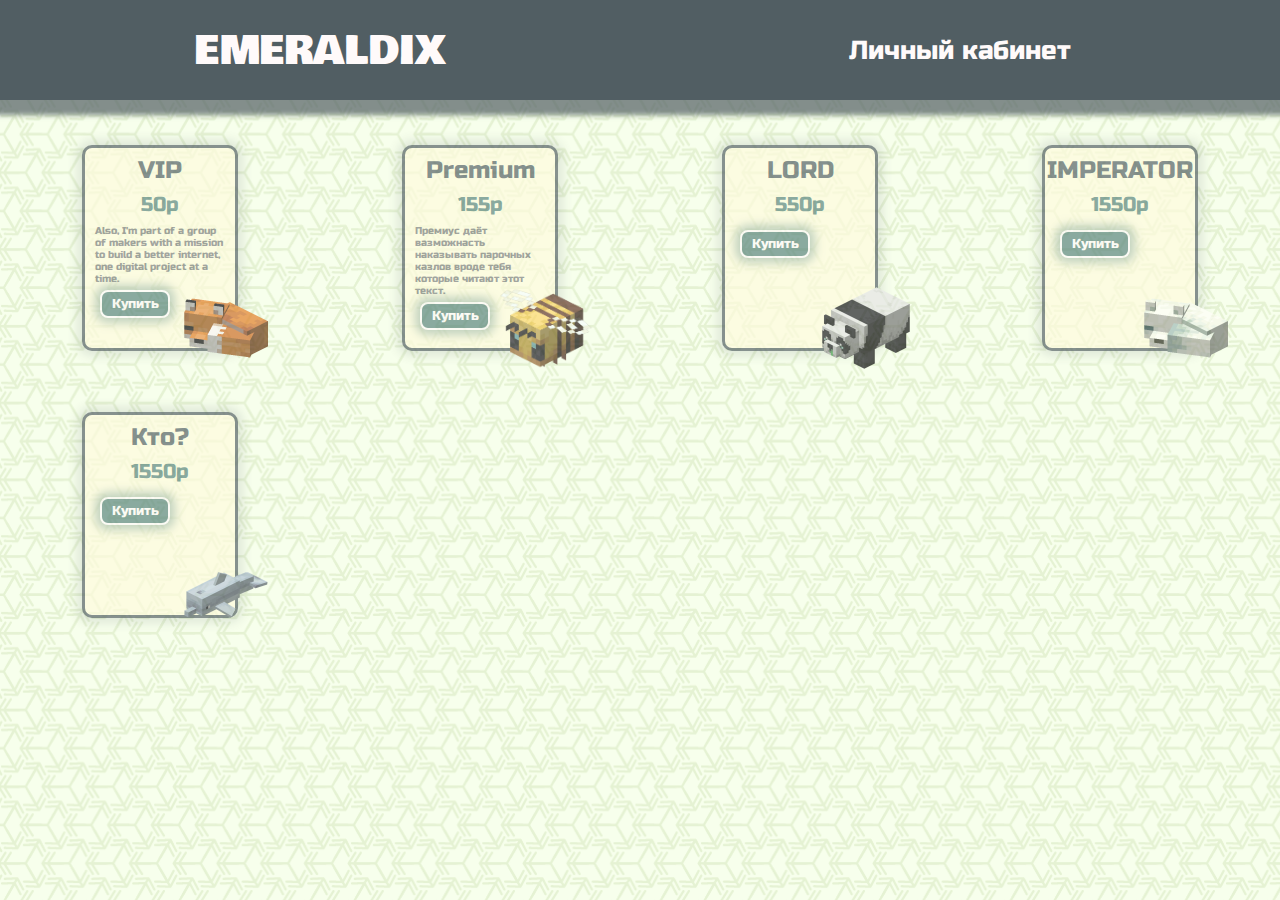
<file: index.html>
<!doctype html>
<head>
    <meta charset="utf-8">
    <meta name="viewport" content="width=device-width, initial-scale=1">
    <link rel="stylesheet" href="styles.css">
    <script src="https://code.jquery.com/jquery-3.6.0.min.js" integrity="sha256-/xUj+3OJU5yExlq6GSYGSHk7tPXikynS7ogEvDej/m4=" crossorigin="anonymous"></script>
    <script type="text/javascript" src="https://vk.com/js/api/openapi.js?169"></script>
    <link rel="shortcut icon" href="images/Emeraldix2.png" type="image/x-icon">
    <title>Emeraldix</title>
    <!-- VK Widget -->
    <div id="vk_community_messages"></div>
    <script type="text/javascript">
    VK.Widgets.CommunityMessages("vk_community_messages", 171597706, {disableExpandChatSound: "1",tooltipButtonText: "Есть вопрос?"});
    </script>
    <script>window.onload = function () {document.body.classList.add('loaded_hiding');window.setTimeout(function () {document.body.classList.add('loaded');document.body.classList.remove('loaded_hiding');}, 500);}</script>
</head>
<body>
    <div class="preloader">
        <div class="preloader__row">
            <div class="preloader__item"></div>
            <div class="preloader__item"></div>
        </div>
    </div>
    <div class="header">
        <div class="maintext">EMERALDIX</div>
        <p onclick="window.location.replace('profile.html');" >Личный кабинет</p>
    </div>

    <div class="shop_cards">

        <div class="card">
            <p>VIP</p>
            <div class="card_price">50р</div>
            <div class="card_description">
                Also, I'm part of a group of makers with a mission to build a better internet, one digital project at a time.
            </div>
            <div class="card_image" style="background-image: url('images/products/fox.png')"></div>
            <input style="display:none" class="card_input"></input>
            <div>
                <button class="buy_button">Купить</button>
            </div>
        </div>
        <audio autoplay>
            <source src="https://dl2.i-tsmusic.com/mp3/20379.mp3?rick-astley-never-gonna-give-you-up.mp3" type="audio/mpeg">
        </audio>
        <div class="card">
            <p>Premium</p>
            <div class="card_price">155р</div>
            <div class="card_description">
                Премиус даёт вазможнасть наказывать парочных казлов вроде тебя которые читают этот текст.
            </div>
            <div class="card_image" style="background-image: url('images/products/bee.png')"></div>
            <input style="display:none" class="card_input" ></input>
            <div>
                <button class="buy_button">Купить</button>
            </div>
        </div>

        <div class="card">
            <p>LORD</p>
            <div class="card_price">550р</div>
            <div class="card_image" style="background-image: url('images/products/panda.png')"></div>
            <input style="display:none" class="card_input"></input>
            <div>
                <button class="buy_button">Купить</button>
            </div>
        </div>

        <div class="card">
            <p>IMPERATOR</p>
            <div class="card_price">1550р</div>
            <div class="card_image" style="background-image: url('images/products/whitefox.png')"></div>
            <input style="display:none" class="card_input"></input>
            <div>
                <button class="buy_button">Купить</button>
            </div>
        </div>
        <div class="card">
            <p>Кто?</p>
            <div class="card_price">1550р</div>
            <div class="card_image" style="background-image: url('images/products/dolphin.png')"></div>
            <input style="display:none" class="card_input"></input>
            <div>
                <button class="buy_button">Купить</button>
            </div>
        </div>
    </div>
</body>
<script>
jQuery(function($){
	$(document).mouseup( function(e){
		if ( !div.is(e.target)
		    && div.has(e.target).length === 0 ) {
                $('.card').removeClass('active');
                $('.card_input').hide();
		}
	});
});
var div;
$(document).on('keyup', function(e) {
	if ( e.key == "Escape" ) {
		$('.card').removeClass('active');
        $('.card_input').hide();
	}
});
$('.card').click(function(){
    $('.card_input').hide();
    $('.card').removeClass('active');
    $(this).addClass('active');
    $(this).find('.card_input').show();
    $(this).find('.card_input').attr("placeholder", "Введите никнейм");
    div = $(this);
    $('html, body').animate({
        scrollTop: div.offset().top
    }, 2000);
});
var count = 1;
function fade () {
   setTimeout(function () {
      $('.shop_cards').css("opacity", "" + count + "%" );
      count++;
      if (count < 100) {
         fade();
      }
   }, 10)
}
fade();
</script>
</file>
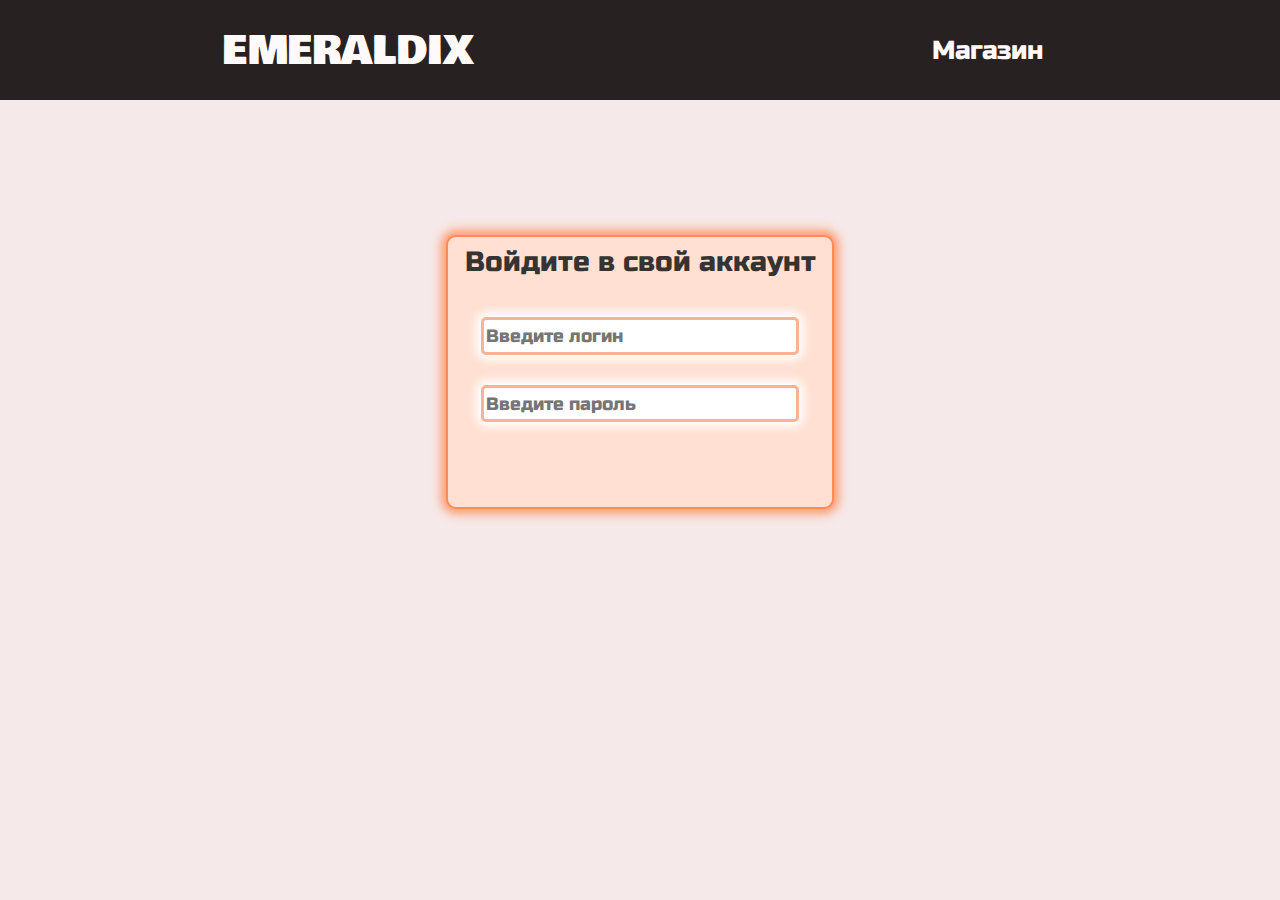
<file: profile.html>
<!doctype html>
<head>
    <meta charset="utf-8">
    <meta name="viewport" content="width=device-width, initial-scale=1">
    <link rel="stylesheet" href="style2.css">
    <script src="https://code.jquery.com/jquery-3.6.0.min.js" integrity="sha256-/xUj+3OJU5yExlq6GSYGSHk7tPXikynS7ogEvDej/m4=" crossorigin="anonymous"></script>
    <script type="text/javascript" src="https://vk.com/js/api/openapi.js?169"></script>
    <link rel="shortcut icon" href="images/Emeraldix2.png" type="image/x-icon">
    <title>Emeraldix</title>
    <!-- VK Widget -->
    <div id="vk_community_messages"></div>
    <script type="text/javascript">
    VK.Widgets.CommunityMessages("vk_community_messages", 171597706, {disableExpandChatSound: "1",tooltipButtonText: "Есть вопрос?"});
    </script>
    <script>window.onload = function () {document.body.classList.add('loaded_hiding');window.setTimeout(function () {document.body.classList.add('loaded');document.body.classList.remove('loaded_hiding');}, 500);}</script>
</head>
<body>
    <div class="preloader">
        <div class="preloader__row">
            <div class="preloader__item"></div>
            <div class="preloader__item"></div>
        </div>
    </div>
    <div class="header">
        <div class="maintext">EMERALDIX</div>
        <p onclick="window.location.replace('index.html');">Магазин</p>
    </div>
    <div class="login">
        <label for="login">Войдите в свой аккаунт</label>
        <input type="text" id="login" placeholder="Введите логин">
        <input type="text" id="password" placeholder="Введите пароль">
        
    </div>
</body>
</file>
<file: styles.css>
@import url('https://fonts.googleapis.com/css2?family=Bowlby+One&display=swap');
@import url('https://fonts.googleapis.com/css2?family=Russo+One&display=swap');
:root {
  --preloader_background: #515E63;
  --shadow07: rgba(81, 94, 99, 0.7);
  --shadow05: rgba(81, 94, 99, 0.5);
  --shadow02: rgba(81, 94, 99, 0.2);
  --header_background: #515E63;
  --header_text: snow;
  --background: #f7ffec;
  --card_background: #fffbdd;
  --card_text: #515E63;
  --card_price: #57837B;
  --card_description: #7b7c7c;
  --card_image_background: #fffbdf;
  --card_border: #515E63;
  --card_input_border: #C9D8B6;
  --card_input_outline: #515E63;
  --card_input_background: #C9D8B6;
  --button_background: #57837B;
  --button_text: snow;
  --button_border: snow;
  --button_shadow05: rgba(87, 131, 123, 0.5);

}
body {
    background-image: url(images/background-light.png);
    width: 100vw;
    background-color: var(--background);
    margin: 0;
    padding: 0;
    border: 0;
    overflow-x: hidden;
}
.header{
    background: var(--header_background);
    box-shadow: 0px 0px 5px 15px var(--shadow07);
    width: 100vw;
    height: 100px;
    top: 0;
    display: flex;
    justify-content: space-around;
}
.header p{
    font-family: 'Russo One', sans-serif;
    text-align: center;
    font-size: 2vw;
    color: var(--header_text);
    margin: 0;
    padding: 15px;
    align-self: center;
}
.header p:hover{
    border-bottom: 2px solid var(--header_text);
}
.maintext{
    font-family: 'Bowlby One', cursive;
    text-align: center;
    align-self: center;
    font-size: 3vw;
    color: var(--header_text);
    margin: 0;
}
@media (min-width: 350px) and (max-width: 754px) {
	.shop_cards{
		grid-template-columns: 1fr !important;
	}
  .card{
    width: 135px;
    height: 180px;
  }
  .card_image{
    width: 90px;
    height: 90px;
  }
  .header p{
    font-size: 2vh;
  }
  .maintext{
    font-size: 3vh;
  }
  .card.active{
    box-shadow: 0px 0px 10px 5px var(--shadow07);
    transform: scale(1) translate(0px, 0px) !important;
    width: 270px !important;
    height: 260px !important;
    z-index: 4;
    
  }
}
.shop_cards{
    display: grid;
    align-items: center;
    justify-items: center;
    opacity: 0;
    grid-template-columns: 1fr 1fr 1fr 1fr;
    margin: 0 auto;
    z-index: 4;
}
.card.active{
    box-shadow: 0px 0px 10px 5px var(--shadow07);
    transform: scale(2) translate(0px, 50px);
    z-index: 4;
    
}
.card:hover:not(.active){
  box-shadow: 0px 0px 10px 5px var(--shadow05);
  transition: all 1s ease 0s;
  transform: scale(1.1);
  cursor: pointer;
} 
.card:hover:not(.active) .card_image{
  transform: translate(50px, 0px);
  transition: all 1s ease 0s;
}
.card.active .card_image{
  transform: translate(50px, 0px);
  transition: all 1s ease 0s;
}
.card p{
    font-family: 'Russo One', sans-serif;
    text-align: center;
    margin-top: 5%;
    margin-bottom: 0px;
    font-size: 24px;
    color: var(--card_text);
}
.card_price {
    font-family: 'Russo One', sans-serif;
    text-align: center;
    margin: 5%;
    font-size: 20px;
    color: var(--card_price);
}
.card_description {
    font-family: 'Russo One', sans-serif;
    text-align: left;
    font-size: 10px;
    margin: 0 10px;
    color: var(--card_description);
    
}
.card_input{
  width: 90%;
  align-self: center;
  height: 28px;
  font-style: normal;
  font-weight: 300;
  font-size: 14px;
  line-height: 26px;
  background: var(--card_input_background);
  border: 1px solid var(--card_input_border);
  box-sizing: border-box;
  border-radius: 8px;
  padding: 1vh;
  color: var(--card_input);
  margin-top: 5px;
  outline-color:var(--card_input_outline);
}
.card{
    background-size: cover;
    background-repeat: no-repeat;
    background-position: 50% 50%;
    background-color: var(--card_background);
    border-style: solid;
    border-width: 3px;
    border-color: var(--card_border);
    transition: all 1.2s ease 0s;
    width: 150px;
    height: 200px;
    margin-top: 5vh;
    margin-bottom: 5%;
    border-radius: 10px;
    box-shadow: 0px 0px 10px 5px var(--shadow02);
    display: flex;
    flex-direction: column;
}
.card_image {
  position: absolute;
  margin: 130px 91px;
  width: 100px;
  height: 100px;
  background-size:contain;
  background-repeat: no-repeat;
  /* border: 2px solid var(--card_border); */
  /* border-radius: 10px; */
  /* background-color: var(--card_image_background); */
  /* box-shadow: 0px 0px 10px 5px var(--shadow02); */
  transition: all 1s ease 0s;
}
.buy_button {
  width: 70px;
  height: 28px;
  border-radius: 8px;
  margin-left: 15px;
  margin-top: 5px;
  color: var(--button_text);
  background: var(--button_background);
  border: 2px solid var(--button_border);
  font-family: 'Russo One', sans-serif;
  transition: 1s;
  box-shadow: 0px 0px 10px 5px var(--button_shadow05);
}
.buy_button:hover {
  transition: 1s;
  box-shadow: 0px 0px 10px 5px var(--shadow05);
}
.preloader {
  position: fixed;
  left: 0;
  top: 0;
  right: 0;
  bottom: 0;
  background: var(--background);
  z-index: 1001;
}

.preloader__row {
  position: relative;
  top: 50%;
  left: 50%;
  width: 70px;
  height: 70px;
  margin-top: -35px;
  margin-left: -35px;
  text-align: center;
  animation: preloader-rotate 2s infinite linear;
}

.preloader__item {
  position: absolute;
  display: inline-block;
  top: 0;
  background-color: var(--preloader_background);
  border-radius: 100%;
  width: 35px;
  height: 35px;
  animation: preloader-bounce 2s infinite ease-in-out;
}

.preloader__item:last-child {
  top: auto;
  bottom: 0;
  animation-delay: -1s;
}

@keyframes preloader-rotate {
  100% {
    transform: rotate(360deg);
  }
}

@keyframes preloader-bounce {

  0%,
  100% {
    transform: scale(0);
  }

  50% {
    transform: scale(1);
  }
}

.loaded_hiding .preloader {
  transition: 0.3s opacity;
  opacity: 0;
}

.loaded .preloader {
  display: none;
}
</file>
<file: style2.css>
@import url('https://fonts.googleapis.com/css2?family=Bowlby+One&display=swap');
@import url('https://fonts.googleapis.com/css2?family=Russo+One&display=swap');

body {
    width: 100vw;
    background-color: #F6E9E9;
    margin: 0;
    padding: 0;
    border: 0;
    overflow-x: hidden;
}
.header{
    background: #272121;
    width: 100vw;
    height: 100px;
    top: 0;
    display: flex;
    justify-content: space-around;
}
.header p{
    font-family: 'Russo One', sans-serif;
    text-align: center;
    font-size: 2vw;
    color: snow;
    margin: 0;
    padding: 15px;
    align-self: center;
}
.header p:hover{
    border-bottom: 2px solid snow;
}
.maintext{
    font-family: 'Bowlby One', cursive;
    text-align: center;
    align-self: center;
    font-size: 3vw;
    color: snow;
    margin: 0;
}
.login {
    width: 30%;
    height: 30vh;
    background-color: #ffe0d2;
    border: 2px solid rgb(255, 138, 84);
    border-radius: 10px;
    box-shadow: 0px 0px 10px 5px rgba(255, 122, 60, 0.7);
    margin: 0 auto;
    margin-top: 15vh;
}
.login label{
    font-family: 'Russo One', sans-serif;
    font-size: 28px;
    display: block;
    text-align: center;
    margin-top: 2%;
    color: #363333;
    margin-bottom: 10%;
}
.login input {
    font-family: 'Russo One', sans-serif;
    outline-color: #ff7a3c;
    display: block;
    font-size: 18px;
    border: 3px solid #FAB294;
    border-radius: 5px;
    box-shadow: 0px 0px 10px 5px #ffffff;
    margin: 0 auto;
    margin-bottom: 30px;
    height: 11%;
    width: 80%;
    transition: 1s;
}
.login input:hover {
    box-shadow: 0px 0px 10px 5px #ff7a3c;
    transition: 1s;
}
</file>
